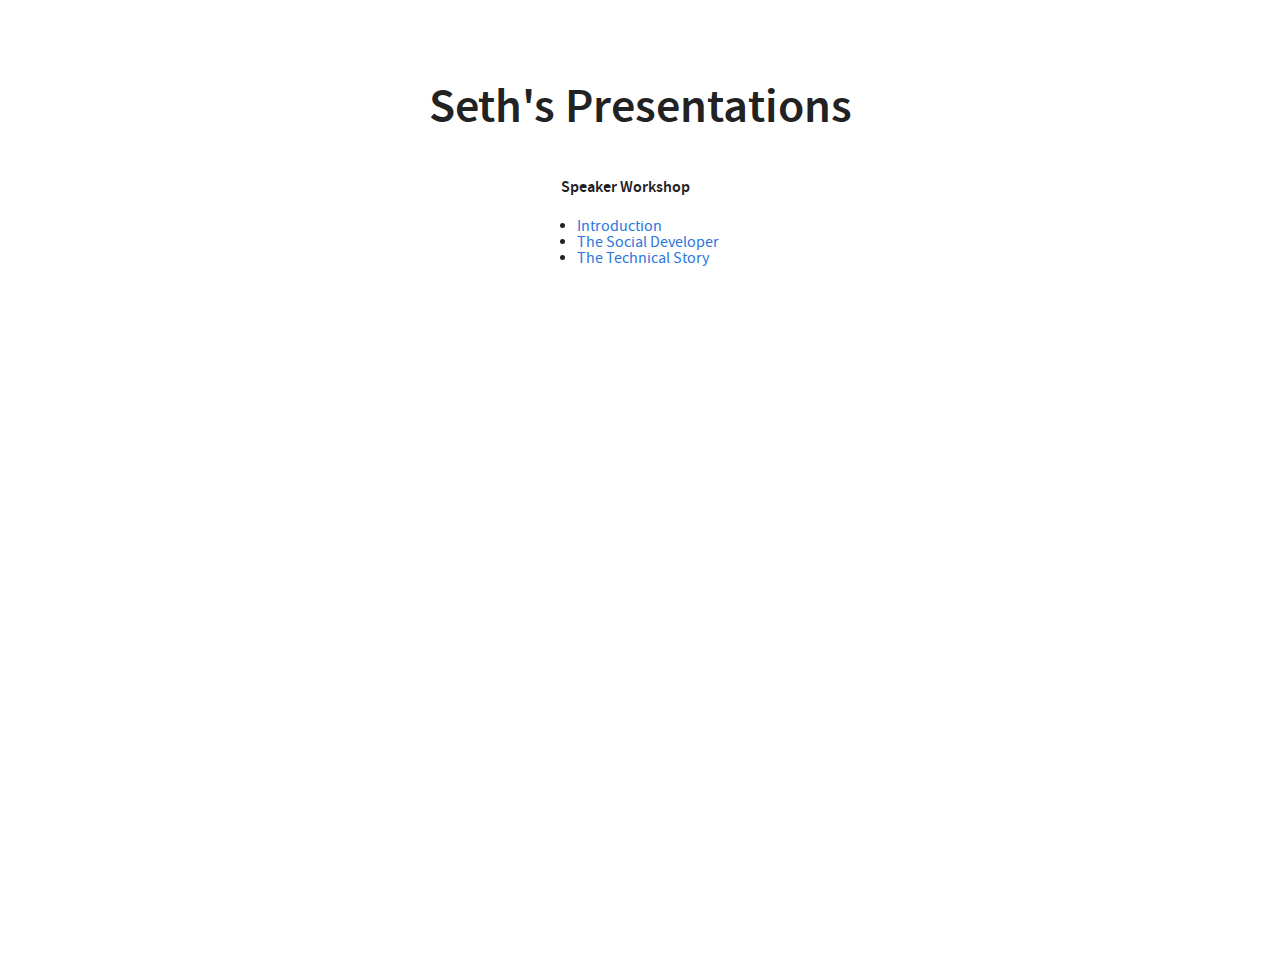
<file: index.html>
<!doctype html>
<html lang="en">
	<head>
		<meta charset="utf-8">
		<title>Seth Juarez Presentation Slides</title>
		<meta name="description" content="Seth Juarez presentations">
		<meta name="author" content="Seth Juarez">
		<meta name="apple-mobile-web-app-capable" content="yes" />
		<meta name="apple-mobile-web-app-status-bar-style" content="black-translucent" />
		<meta name="viewport" content="width=device-width, initial-scale=1.0, maximum-scale=1.0, user-scalable=no">
		<link rel="stylesheet" href="css/reveal.css">
		<link rel="stylesheet" href="css/theme/white.css">
		<link rel="stylesheet" href="css/main.css">

		<!--[if lt IE 9]>
		<script src="lib/js/html5shiv.js"></script>
		<![endif]-->
	</head>
	<body>
		<div class="reveal" id="main" role="main">
			<h1>Seth's Presentations</h1>
			<div class="list">
				<p class="heading">Speaker Workshop</p>
				<ul>
					<li><a href="intro.html">Introduction</a></li>
					<li><a href="social.html">The Social Developer</a></li>
					<li><a href="story.html">The Technical Story</a></li>
				</ul>
			</div>
		</div>
	</body>
</html>
</file>
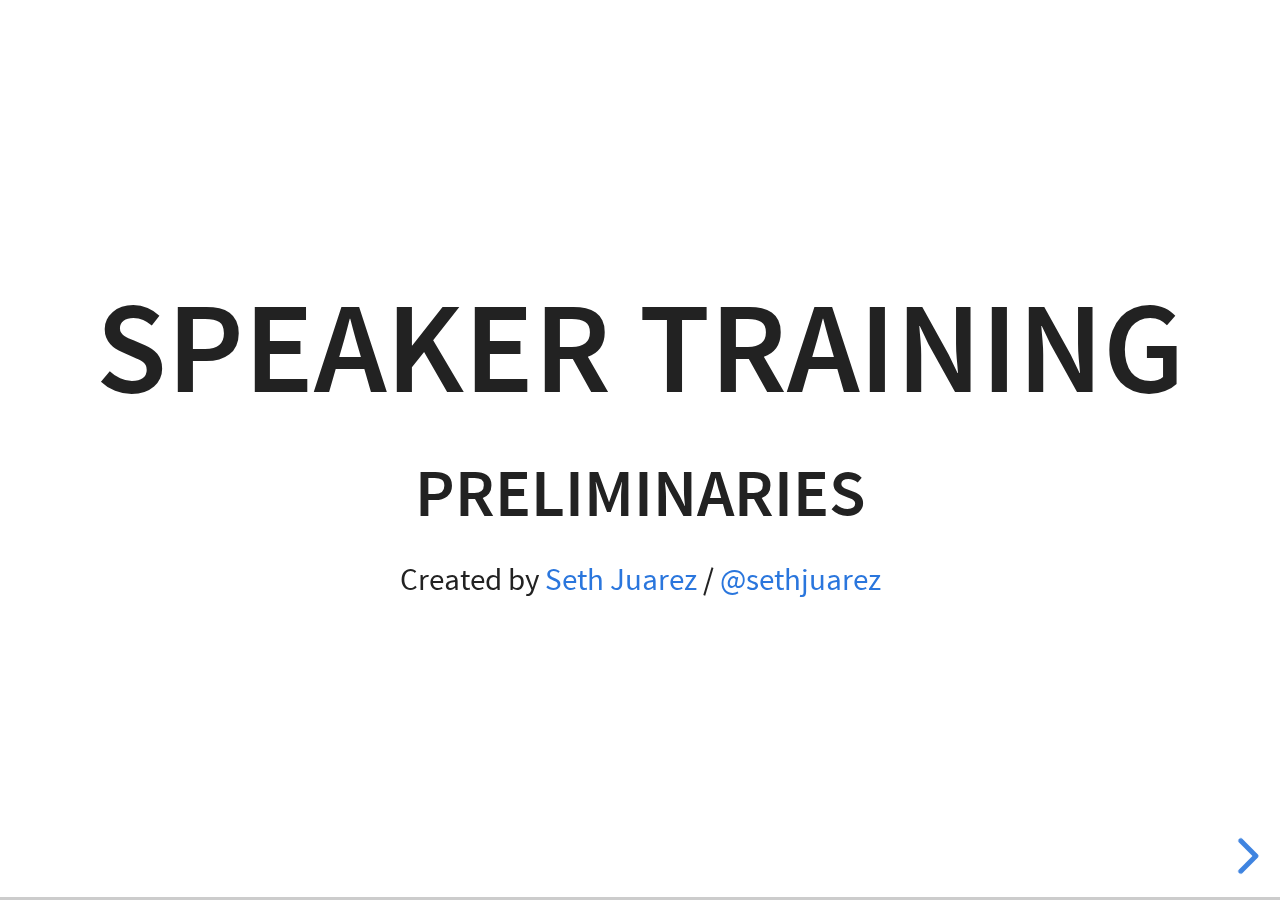
<file: intro.html>
<html>
	<head>
		<link rel="stylesheet" href="css/reveal.css">
		<link rel="stylesheet" href="css/theme/white.css">
	</head>
	<body>
		<div class="reveal">
			<div class="slides">
				<section>
					<h1>Speaker Training</h1>
					<h3>Preliminaries</h3>
					<p>
						<small>Created by <a href="http://sethjuarez.com">Seth Juarez</a> / <a href="http://twitter.com/sethjuarez">@sethjuarez</a></small>
					</p>
				</section>
				<section>
					<blockquote>
						&ldquo;<strong>Strategy</strong> without <strong>tactics</strong> is the 
						slowest route to victory. 
						<strong>Tactics</strong> without <strong>strategy</strong> is the noise before defeat.&rdquo;
					</blockquote>
					<p class="fragment">- Sun Tzu, The Art of War</p>
				</section>
				<section>
					<blockquote>
						The terms tactic and strategy are often confused:
						<span style="color: green;">tactics are the actual means used to gain an objective</span>, 
						while <span style="color: blue;">strategy is the overall campaign plan</span>.
					</blockquote>
					<ul class="fragment">
						<li>strategy - what is your objective</li>
						<li>tactics - how will you achieve your objective?</li>
					</ul>
				</section>
				<section>
						<p><strong>Pen and Paper (Part 1)</strong></p>
					<p><strong>A talk to improve / A talk to create</strong></p>
					<ul>
						<li class="fragment">What is your topic?</li>
						<li class="fragment">How would you describe success?</li>
						<li class="fragment">What ideas do you have?</li>
						<li class="fragment">How would you structure your presentation?</li>
					</ul>
				</section>
				<section>
					<p><strong>Pen and Paper (Part 2)</strong></p>
					<ul>
						<li class="fragment">You will have thoughts/impressions - write them down</li>
						<li class="fragment">Slides are available online</li>
					</ul>
				</section>
				<section>
					<p><strong>Level Set</strong></p>
					<ul>
						<li class="fragment">Safe Environment</li>
						<li class="fragment">Ask Questions</li>
						<li class="fragment">Participate</li>
						<li class="fragment">Uncomfortable Stretch</li>
						<li class="fragment">What do you want to get out of this workshop?</li>
					</ul>
				</section>
				<section>
					<p><strong>Best Talks!!</strong></p>
					<ul>
						<li>What elements did the presentation have that you liked?</li>
						<li>What techniques did the speaker use that sparked interest?</li>
						<li>How did you feel during/after the talk?</li>
						<li>What impressions did you get about the speaker during the talk?</li>
						<li>What impressions did you get about the content during the talk?</li>
					</ul>
				</section>
				<section>
					<p><strong>Other Talks!!</strong></p>
					<ul>
						<li>What elements of the presentation did you dislike?</li>
						<li>What techniques did the speaker use that were potentially irksome?</li>
						<li>How did you feel during/after the talk?</li>
						<li>What impressions did you get about the speaker during the talk?</li>
						<li>What impressions did you get about the content during the talk?</li>							
					</ul>
				</section>
				<section>
					<h1>Questions?</h1>
					<p class="fragment">On to <a href="social.html">The Social Developer</a></p>
				</section>
			</div>
		</div>
		<script src="js/reveal.js"></script>
		<script>
			Reveal.initialize();
		</script>
	</body>
</html>
</file>
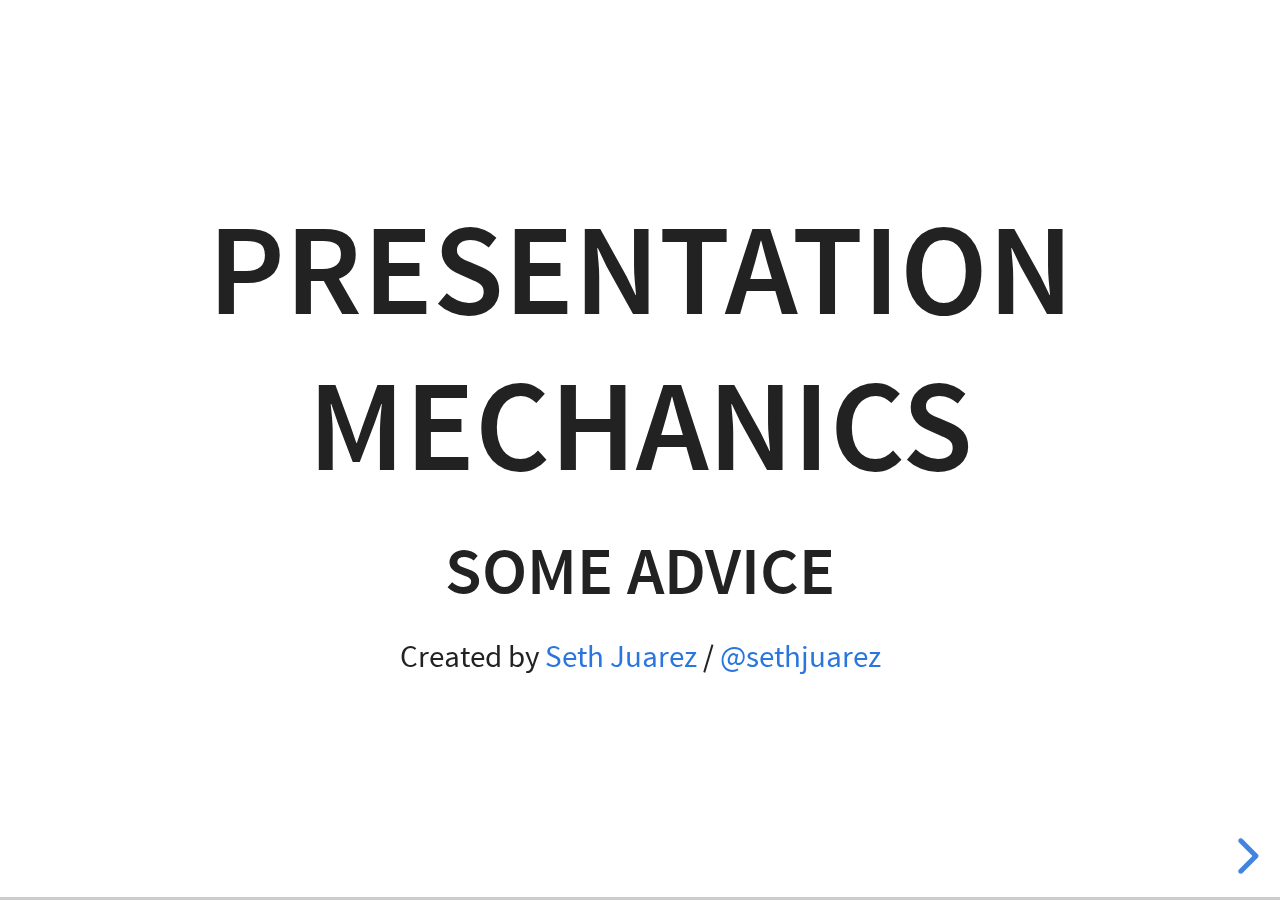
<file: mechanics.html>
<html>
	<head>
		<link rel="stylesheet" href="css/reveal.css">
		<link rel="stylesheet" href="css/theme/white.css">
	</head>
	<body>
		<div class="reveal">
			<div class="slides">
				<section>
					<h1>Presentation Mechanics</h1>
					<h3>Some Advice</h3>
					<p>
						<small>Created by <a href="http://sethjuarez.com">Seth Juarez</a> / <a href="http://twitter.com/sethjuarez">@sethjuarez</a></small>
					</p>
				</section>
				<section>
					<p><strong>advice</strong></p>
					<ul>
						<li class="fragment">be prepared</li>
						<li class="fragment">story in order</li>
						<li class="fragment">practice, practice, practice</li>
						<li class="fragment">make it real</li>
						<li class="fragment">it's a talk</li>
						<li class="fragment">demo gods</li>
						<li class="fragment">you should be excited!</li>
						<li class="fragment">your thoughts?</li>
					</ul>
				</section>
				<section data-background="img/social/opportunity.jpg" data-background-size="642px">
					<div style="background-color: rgba(0, 0, 0, 0.7); color: #fff; padding: 20px; width: 100%">
						<h1 style="color: #fff">practice</h1>
					</div>
				</section>
				<section>
					<h1>Questions?</h1>
				</section>
			</div>
		</div>
		<script src="js/reveal.js"></script>
		<script>
			Reveal.initialize();
		</script>
	</body>
</html>
</file>
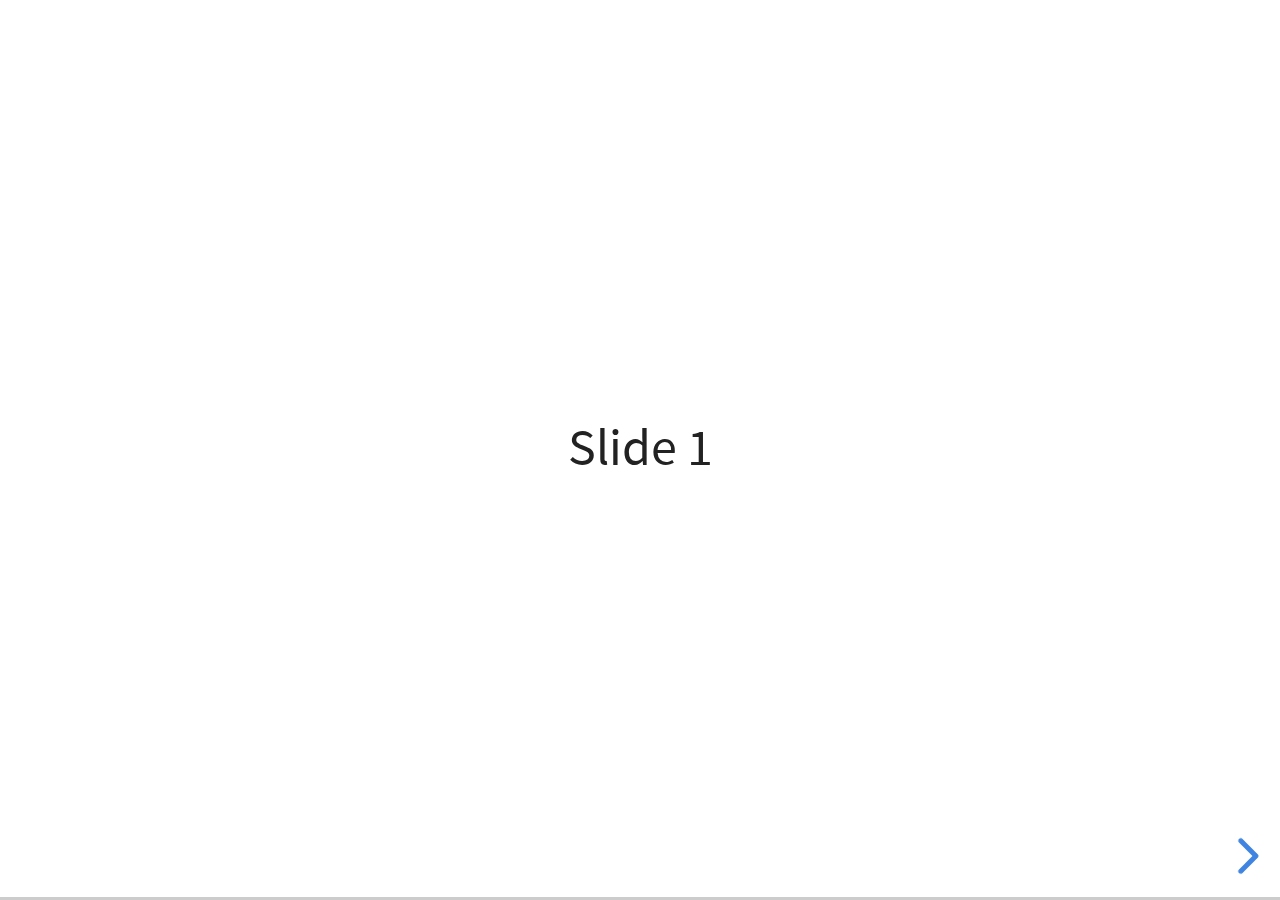
<file: presentation.html>
<html>
	<head>
		<link rel="stylesheet" href="css/reveal.css">
		<link rel="stylesheet" href="css/theme/white.css">
	</head>
	<body>
		<div class="reveal">
			<div class="slides">
				<section>Slide 1</section>
				<section>Slide 2</section>
			</div>
		</div>
		<script src="js/reveal.js"></script>
		<script>
			Reveal.initialize();
		</script>
	</body>
</html>
</file>
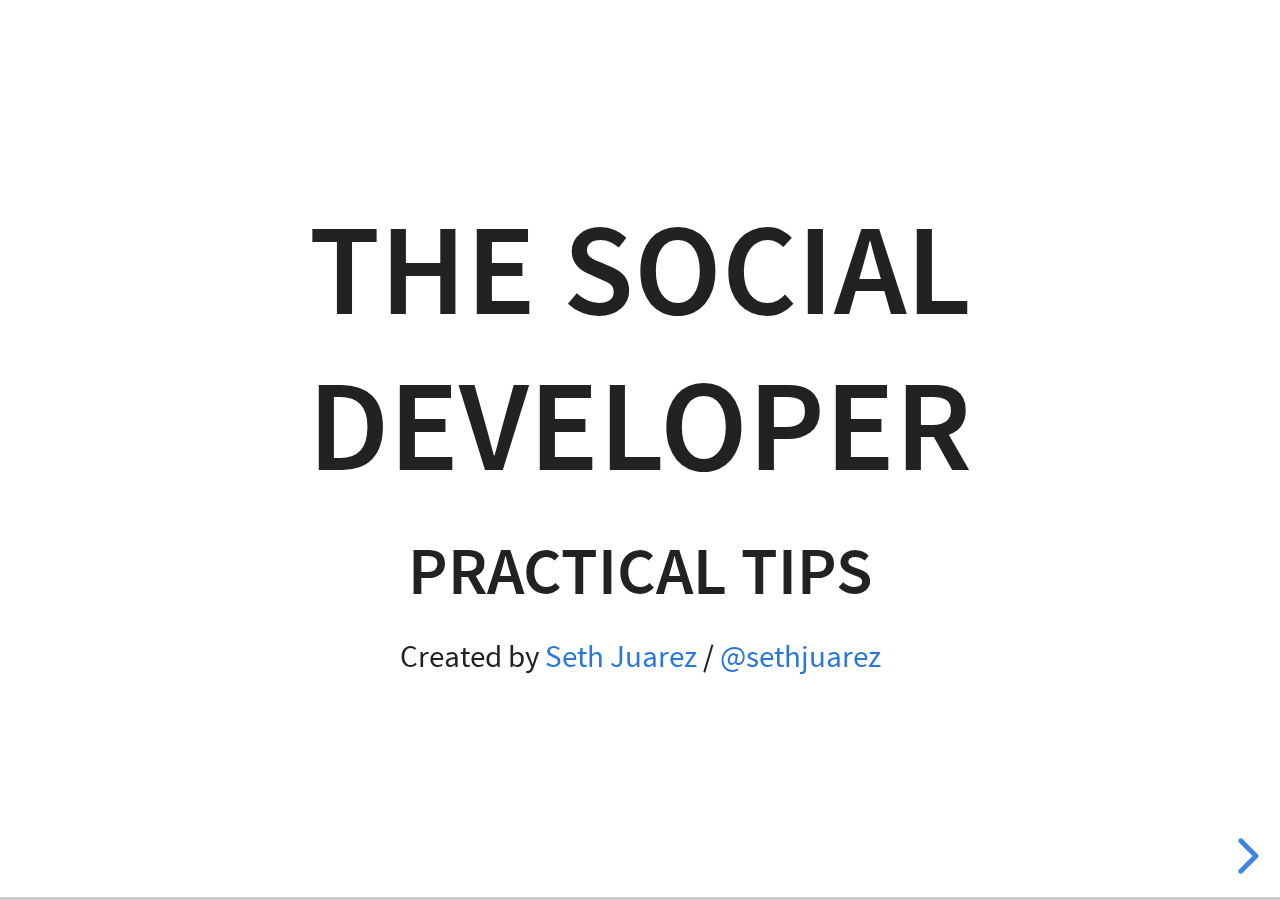
<file: social.html>
<html>
	<head>
		<link rel="stylesheet" href="css/reveal.css">
		<link rel="stylesheet" href="css/theme/white.css">
	</head>
	<body>
		<div class="reveal">
			<div class="slides">
				<!-- Title Slide -->
				<section>
					<h1>The Social Developer</h1>
					<h3>Practical Tips</h3>
					<p>
						<small>Created by <a href="http://sethjuarez.com">Seth Juarez</a> / <a href="http://twitter.com/sethjuarez">@sethjuarez</a></small>
					</p>
				</section>
				<section>
					<p>How would you describe an engaging/social person?</p>
				</section>
				<!--Ned Ryerson -->
				<section data-background-color="#000000">
					<h1 class="fragment"><a href="https://www.youtube.com/watch?v=XqSYC_vwhDg" target="_blank">Ned Ryerson</a></h1>
					<h2 class="fragment">Observations?</h2>
					<aside class="notes">
						Ned Ryerson's attempt to be social
					</aside>
				</section>
				<!--Background -->
				<section data-background="img/social/bus.jpg">
					<div class="fragment" style="background-color: rgba(0, 0, 0, 0.9); color: #fff; padding: 20px; width: 100%">
						<h1 style="color: #fff">The Beginning</h1>
					</div>
					<aside class="notes">
						Bus incident
					</aside>
				</section>
				<!--missionary -->
				<section data-background="img/social/mormon.png" data-background-size="608px">
					<aside class="notes">
						Two years, 365 x 2 x 10/15 = 10,000 
					</aside>
				</section>
				<section>
					<p>now for a little</p>
					<h1>Pep Talk</h1>
				</section>
				<section>
					<p>you are more</p>
					<h1>interesting</h1>
					<p>thank you think</p>
				</section>
				<section>
					<p>others see your</p>
					<h1>strengths</h1>
					<p>more clearly than you do</p>
				</section>
				<section data-background="img/social/confidence.jpg" data-background-size="644px" data-background-color="#f8f8f8">
				</section>
				<section data-background="img/social/people.jpg">
					<div class="fragment" style="background-color: rgba(0, 0, 0, 0.7); color: #fff; padding: 20px; width: 100%">
						<h1 style="color: #fff">what people want</h1>
					</div>
				</section>
				<section>
					<h2>what people want</h2>
					<ul>
						<li class="fragment">...to be <strong>INTERESTING</strong></li>
						<li class="fragment">...to have <strong>VALUE</strong></li>
						<li class="fragment">...to feel <strong>HAPPINESS</strong></li>
					</ul>
				</section>
				<section>
					<p>...to be</p> 
					<h1>interesting</h1>
				</section>
				<section>
					<p>ask meaningful</p>
					<h2>questions</h2>
				</section>
				<section>
					<ul>
						<li>open ended questions</li>
						<li>follow up questions</li>
						<li>maintain eye contact</li>
						<li>listen</li>
						<li>respond</li>
					</ul>
				</section>
				<section data-background="img/social/opportunity.jpg" data-background-size="642px">
					<div class="fragment" style="background-color: rgba(0, 0, 0, 0.7); color: #fff; padding: 20px; width: 100%">
						<h1 style="color: #fff">practice</h1>
					</div>
				</section>
				<section>
					<p>...to have</p> 
					<h1>value</h1>
				</section>
				<section>
					<p>people feel valued when others...</p>
					<ul>
						<li>acknowledge effort</li>
						<li>praise good work</li>
						<li>notice uniqueness</li>
					</ul>
				</section>
				<section data-background="img/social/runners.jpg" data-background-size="640px">
					<div class="fragment" style="background-color: rgba(0, 0, 0, 0.7); color: #fff; padding: 20px; width: 100%">
						<h1 style="color: #fff">practice</h1>
					</div>
				</section>
				<section>
					<p>...to feel</p> 
					<h1>happiness</h1>
				</section>
				<section>
					<p>people love to laugh!</p>
					<ul>
						<li>hyperbole</li>
						<li>awkwardness</li>
						<li>self-deprecation</li>
					</ul>
				</section>
				<section>
					<blockquote>
						&ldquo;With humor, our shortcomings are no longer debilitating weaknesses
						but common bonds that link us together. Think about it. The one trait we all
						share is imperfection. If we laugh at them, the flaws aren't threatening.&rdquo;
					</blockquote>
					<p>- Louise Durham</p>
				</section>
				<section data-background="img/social/bus.jpg">
					<div class="fragment" style="background-color: rgba(0, 0, 0, 0.7); color: #fff; padding: 20px; width: 100%">
						<h1 style="color: #fff">demonstration</h1>
					</div>
				</section>
				<section>
					<h1>CAUTION!</h1>
					<p>two things to keep in mind...</p>
				</section>
				<section data-background="img/social/lifeshort.jpg" data-background-color="#000000">
				<div class="fragment" style="background-color: rgba(255, 255, 255, 0.7); padding: 20px; width: 100%">
						<h1 style="color: #000">don't be fake</h1>
					</div>
				</section>
				<section data-background="img/social/gavinLarge.jpg" data-background-size="800px">
				</section>
				<section data-background="img/social/gavinSmall.jpg" >
					<div class="fragment" style="background-color: rgba(255, 255, 255, 0.7); padding: 20px; width: 100%">
						<h1 style="color: #000">understand context</h1>
					</div>
				</section>
				<section data-background="img/social/pony.jpg">
					<div class="fragment" style="background-color: rgba(255, 255, 255, 0.7); padding: 20px; width: 100%">
						<h2 style="color: #000">understand context</h2>
						<h1 style="color: #000">not change it</h1>
					</div>
				</section>
				<section>
					<h1>Review</h1>
				</section>
				<section>
					<table>
						<thead>
							<tr>
								<th>interesting</th>
								<th>value</th>
								<th>happiness</th>
							</tr>
						</thead>
						<tbody>
							<tr>
								<td>ask good questions</td>
								<td>acknowledge effort</td>
								<td>hyperbole</td>
							</tr>
							<tr>
								<td>maintain eye contact</td>
								<td>praise good work</td>
								<td>awkwardness</td>
							</tr>
							<tr>
								<td>listen and respond</td>
								<td>notice uniqueness</td>
								<td>self-deprecation</td>
							</tr>
						</tbody>
					</table>
				</section>
				<section>
					<ul>
						<li>be real</li>
						<li>understand context</li>
					</ul>
				</section>
				<section data-background="img/social/ned.jpg">
					<div class="fragment" style="background-color: rgba(255, 255, 255, 0.7); padding: 20px; width: 100%">
						<h1 style="color: #000">where did Ned go wrong?</h1>
					</div>
				</section>
				<section data-background="img/social/ned.jpg">
					<div style="background-color: rgba(255, 255, 255, 0.7); padding: 20px; width: 100%">
						<h1 style="color: #000">it's not about you</h1>
					</div>
				</section>
				<section>
					<h1>Questions?</h1>
					<p class="fragment">On to <a href="story.html">The Technical Story</a></p>
				</section>
			</div>
		</div>
		<script src="js/reveal.js"></script>
		<script>
			Reveal.initialize();
		</script>
	</body>
</html>
</file>
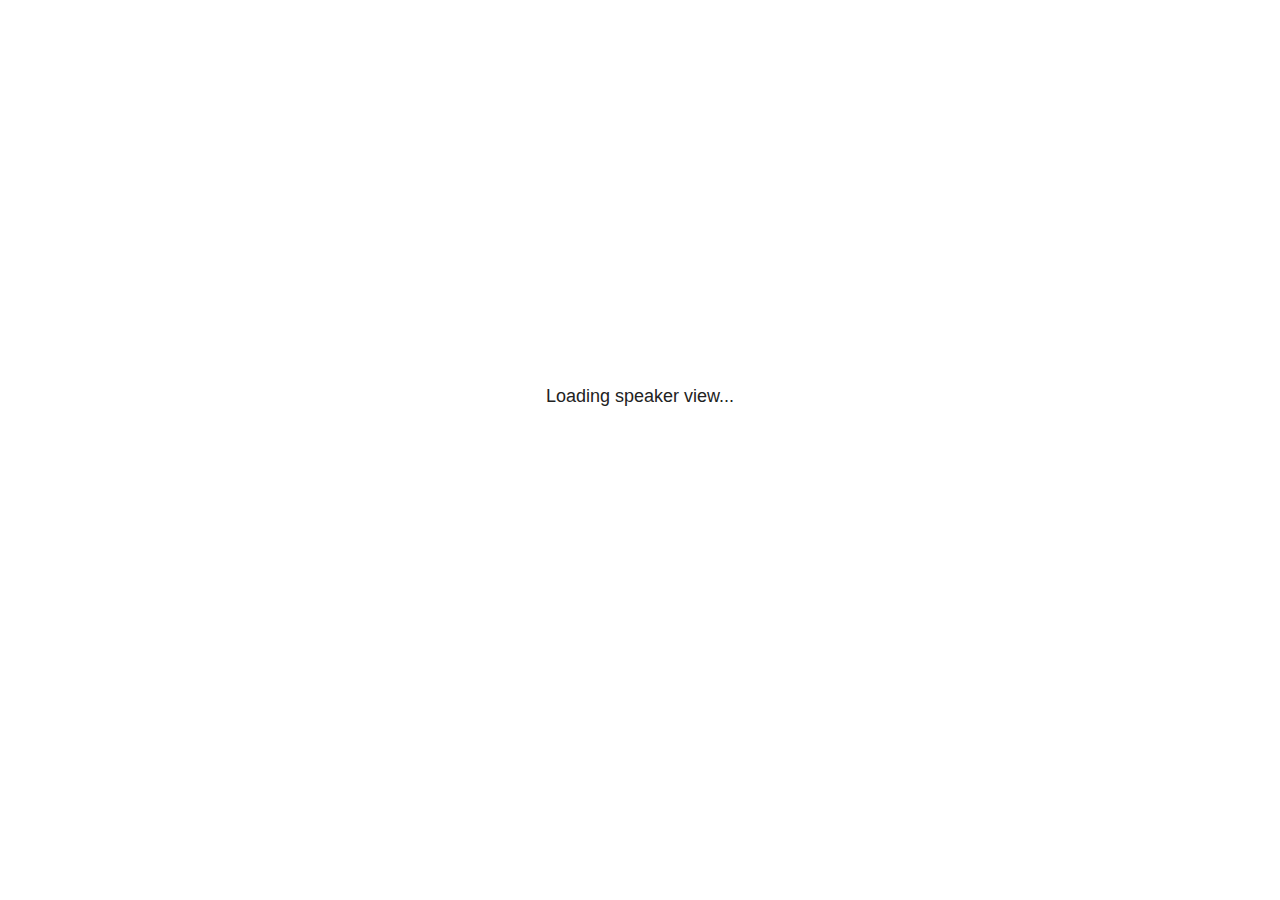
<file: plugin/notes/notes.html>
<!doctype html>
<html lang="en">
	<head>
		<meta charset="utf-8">

		<title>reveal.js - Slide Notes</title>

		<style>
			body {
				font-family: Helvetica;
				font-size: 18px;
			}

			#current-slide,
			#upcoming-slide,
			#speaker-controls {
				padding: 6px;
				box-sizing: border-box;
				-moz-box-sizing: border-box;
			}

			#current-slide iframe,
			#upcoming-slide iframe {
				width: 100%;
				height: 100%;
				border: 1px solid #ddd;
			}

			#current-slide .label,
			#upcoming-slide .label {
				position: absolute;
				top: 10px;
				left: 10px;
				z-index: 2;
			}

			#connection-status {
				position: absolute;
				top: 0;
				left: 0;
				width: 100%;
				height: 100%;
				z-index: 20;
				padding: 30% 20% 20% 20%;
				font-size: 18px;
				color: #222;
				background: #fff;
				text-align: center;
				box-sizing: border-box;
				line-height: 1.4;
			}

			.overlay-element {
				height: 34px;
				line-height: 34px;
				padding: 0 10px;
				text-shadow: none;
				background: rgba( 220, 220, 220, 0.8 );
				color: #222;
				font-size: 14px;
			}

			.overlay-element.interactive:hover {
				background: rgba( 220, 220, 220, 1 );
			}

			#current-slide {
				position: absolute;
				width: 60%;
				height: 100%;
				top: 0;
				left: 0;
				padding-right: 0;
			}

			#upcoming-slide {
				position: absolute;
				width: 40%;
				height: 40%;
				right: 0;
				top: 0;
			}

			/* Speaker controls */
			#speaker-controls {
				position: absolute;
				top: 40%;
				right: 0;
				width: 40%;
				height: 60%;
				overflow: auto;
				font-size: 18px;
			}

				.speaker-controls-time.hidden,
				.speaker-controls-notes.hidden {
					display: none;
				}

				.speaker-controls-time .label,
				.speaker-controls-pace .label,
				.speaker-controls-notes .label {
					text-transform: uppercase;
					font-weight: normal;
					font-size: 0.66em;
					color: #666;
					margin: 0;
				}

				.speaker-controls-time, .speaker-controls-pace {
					border-bottom: 1px solid rgba( 200, 200, 200, 0.5 );
					margin-bottom: 10px;
					padding: 10px 16px;
					padding-bottom: 20px;
					cursor: pointer;
				}

				.speaker-controls-time .reset-button {
					opacity: 0;
					float: right;
					color: #666;
					text-decoration: none;
				}
				.speaker-controls-time:hover .reset-button {
					opacity: 1;
				}

				.speaker-controls-time .timer,
				.speaker-controls-time .clock {
					width: 50%;
				}

				.speaker-controls-time .timer,
				.speaker-controls-time .clock,
				.speaker-controls-time .pacing .hours-value,
				.speaker-controls-time .pacing .minutes-value,
				.speaker-controls-time .pacing .seconds-value {
					font-size: 1.9em;
				}

				.speaker-controls-time .timer {
					float: left;
				}

				.speaker-controls-time .clock {
					float: right;
					text-align: right;
				}

				.speaker-controls-time span.mute {
					opacity: 0.3;
				}

				.speaker-controls-time .pacing-title {
					margin-top: 5px;
				}

				.speaker-controls-time .pacing.ahead {
					color: blue;
				}

				.speaker-controls-time .pacing.on-track {
					color: green;
				}

				.speaker-controls-time .pacing.behind {
					color: red;
				}

				.speaker-controls-notes {
					padding: 10px 16px;
				}

				.speaker-controls-notes .value {
					margin-top: 5px;
					line-height: 1.4;
					font-size: 1.2em;
				}

			/* Layout selector */
			#speaker-layout {
				position: absolute;
				top: 10px;
				right: 10px;
				color: #222;
				z-index: 10;
			}
				#speaker-layout select {
					position: absolute;
					width: 100%;
					height: 100%;
					top: 0;
					left: 0;
					border: 0;
					box-shadow: 0;
					cursor: pointer;
					opacity: 0;

					font-size: 1em;
					background-color: transparent;

					-moz-appearance: none;
					-webkit-appearance: none;
					-webkit-tap-highlight-color: rgba(0, 0, 0, 0);
				}

				#speaker-layout select:focus {
					outline: none;
					box-shadow: none;
				}

			.clear {
				clear: both;
			}

			/* Speaker layout: Wide */
			body[data-speaker-layout="wide"] #current-slide,
			body[data-speaker-layout="wide"] #upcoming-slide {
				width: 50%;
				height: 45%;
				padding: 6px;
			}

			body[data-speaker-layout="wide"] #current-slide {
				top: 0;
				left: 0;
			}

			body[data-speaker-layout="wide"] #upcoming-slide {
				top: 0;
				left: 50%;
			}

			body[data-speaker-layout="wide"] #speaker-controls {
				top: 45%;
				left: 0;
				width: 100%;
				height: 50%;
				font-size: 1.25em;
			}

			/* Speaker layout: Tall */
			body[data-speaker-layout="tall"] #current-slide,
			body[data-speaker-layout="tall"] #upcoming-slide {
				width: 45%;
				height: 50%;
				padding: 6px;
			}

			body[data-speaker-layout="tall"] #current-slide {
				top: 0;
				left: 0;
			}

			body[data-speaker-layout="tall"] #upcoming-slide {
				top: 50%;
				left: 0;
			}

			body[data-speaker-layout="tall"] #speaker-controls {
				padding-top: 40px;
				top: 0;
				left: 45%;
				width: 55%;
				height: 100%;
				font-size: 1.25em;
			}

			/* Speaker layout: Notes only */
			body[data-speaker-layout="notes-only"] #current-slide,
			body[data-speaker-layout="notes-only"] #upcoming-slide {
				display: none;
			}

			body[data-speaker-layout="notes-only"] #speaker-controls {
				padding-top: 40px;
				top: 0;
				left: 0;
				width: 100%;
				height: 100%;
				font-size: 1.25em;
			}

			@media screen and (max-width: 1080px) {
				body[data-speaker-layout="default"] #speaker-controls {
					font-size: 16px;
				}
			}

			@media screen and (max-width: 900px) {
				body[data-speaker-layout="default"] #speaker-controls {
					font-size: 14px;
				}
			}

			@media screen and (max-width: 800px) {
				body[data-speaker-layout="default"] #speaker-controls {
					font-size: 12px;
				}
			}

		</style>
	</head>

	<body>

		<div id="connection-status">Loading speaker view...</div>

		<div id="current-slide"></div>
		<div id="upcoming-slide"><span class="overlay-element label">Upcoming</span></div>
		<div id="speaker-controls">
			<div class="speaker-controls-time">
				<h4 class="label">Time <span class="reset-button">Click to Reset</span></h4>
				<div class="clock">
					<span class="clock-value">0:00 AM</span>
				</div>
				<div class="timer">
					<span class="hours-value">00</span><span class="minutes-value">:00</span><span class="seconds-value">:00</span>
				</div>
				<div class="clear"></div>

				<h4 class="label pacing-title" style="display: none">Pacing – Time to finish current slide</h4>
				<div class="pacing" style="display: none">
					<span class="hours-value">00</span><span class="minutes-value">:00</span><span class="seconds-value">:00</span>
				</div>
			</div>

			<div class="speaker-controls-notes hidden">
				<h4 class="label">Notes</h4>
				<div class="value"></div>
			</div>
		</div>
		<div id="speaker-layout" class="overlay-element interactive">
			<span class="speaker-layout-label"></span>
			<select class="speaker-layout-dropdown"></select>
		</div>

		<script src="../../plugin/markdown/marked.js"></script>
		<script>

			(function() {

				var notes,
					notesValue,
					currentState,
					currentSlide,
					upcomingSlide,
					layoutLabel,
					layoutDropdown,
					connected = false;

				var SPEAKER_LAYOUTS = {
					'default': 'Default',
					'wide': 'Wide',
					'tall': 'Tall',
					'notes-only': 'Notes only'
				};

				setupLayout();

				var connectionStatus = document.querySelector( '#connection-status' );
				var connectionTimeout = setTimeout( function() {
					connectionStatus.innerHTML = 'Error connecting to main window.<br>Please try closing and reopening the speaker view.';
				}, 5000 );

				window.addEventListener( 'message', function( event ) {

					clearTimeout( connectionTimeout );
					connectionStatus.style.display = 'none';

					var data = JSON.parse( event.data );

					// The overview mode is only useful to the reveal.js instance
					// where navigation occurs so we don't sync it
					if( data.state ) delete data.state.overview;

					// Messages sent by the notes plugin inside of the main window
					if( data && data.namespace === 'reveal-notes' ) {
						if( data.type === 'connect' ) {
							handleConnectMessage( data );
						}
						else if( data.type === 'state' ) {
							handleStateMessage( data );
						}
					}
					// Messages sent by the reveal.js inside of the current slide preview
					else if( data && data.namespace === 'reveal' ) {
						if( /ready/.test( data.eventName ) ) {
							// Send a message back to notify that the handshake is complete
							window.opener.postMessage( JSON.stringify({ namespace: 'reveal-notes', type: 'connected'} ), '*' );
						}
						else if( /slidechanged|fragmentshown|fragmenthidden|paused|resumed/.test( data.eventName ) && currentState !== JSON.stringify( data.state ) ) {

							window.opener.postMessage( JSON.stringify({ method: 'setState', args: [ data.state ]} ), '*' );

						}
					}

				} );

				/**
				 * Called when the main window is trying to establish a
				 * connection.
				 */
				function handleConnectMessage( data ) {

					if( connected === false ) {
						connected = true;

						setupIframes( data );
						setupKeyboard();
						setupNotes();
						setupTimer();
					}

				}

				/**
				 * Called when the main window sends an updated state.
				 */
				function handleStateMessage( data ) {

					// Store the most recently set state to avoid circular loops
					// applying the same state
					currentState = JSON.stringify( data.state );

					// No need for updating the notes in case of fragment changes
					if ( data.notes ) {
						notes.classList.remove( 'hidden' );
						notesValue.style.whiteSpace = data.whitespace;
						if( data.markdown ) {
							notesValue.innerHTML = marked( data.notes );
						}
						else {
							notesValue.innerHTML = data.notes;
						}
					}
					else {
						notes.classList.add( 'hidden' );
					}

					// Update the note slides
					currentSlide.contentWindow.postMessage( JSON.stringify({ method: 'setState', args: [ data.state ] }), '*' );
					upcomingSlide.contentWindow.postMessage( JSON.stringify({ method: 'setState', args: [ data.state ] }), '*' );
					upcomingSlide.contentWindow.postMessage( JSON.stringify({ method: 'next' }), '*' );

				}

				// Limit to max one state update per X ms
				handleStateMessage = debounce( handleStateMessage, 200 );

				/**
				 * Forward keyboard events to the current slide window.
				 * This enables keyboard events to work even if focus
				 * isn't set on the current slide iframe.
				 *
				 * Block F5 default handling, it reloads and disconnects
				 * the speaker notes window.
				 */
				function setupKeyboard() {

					document.addEventListener( 'keydown', function( event ) {
						if( event.keyCode === 116 || ( event.metaKey && event.keyCode === 82 ) ) {
							event.preventDefault();
							return false;
						}
						currentSlide.contentWindow.postMessage( JSON.stringify({ method: 'triggerKey', args: [ event.keyCode ] }), '*' );
					} );

				}

				/**
				 * Creates the preview iframes.
				 */
				function setupIframes( data ) {

					var params = [
						'receiver',
						'progress=false',
						'history=false',
						'transition=none',
						'autoSlide=0',
						'backgroundTransition=none'
					].join( '&' );

					var urlSeparator = /\?/.test(data.url) ? '&' : '?';
					var hash = '#/' + data.state.indexh + '/' + data.state.indexv;
					var currentURL = data.url + urlSeparator + params + '&postMessageEvents=true' + hash;
					var upcomingURL = data.url + urlSeparator + params + '&controls=false' + hash;

					currentSlide = document.createElement( 'iframe' );
					currentSlide.setAttribute( 'width', 1280 );
					currentSlide.setAttribute( 'height', 1024 );
					currentSlide.setAttribute( 'src', currentURL );
					document.querySelector( '#current-slide' ).appendChild( currentSlide );

					upcomingSlide = document.createElement( 'iframe' );
					upcomingSlide.setAttribute( 'width', 640 );
					upcomingSlide.setAttribute( 'height', 512 );
					upcomingSlide.setAttribute( 'src', upcomingURL );
					document.querySelector( '#upcoming-slide' ).appendChild( upcomingSlide );

				}

				/**
				 * Setup the notes UI.
				 */
				function setupNotes() {

					notes = document.querySelector( '.speaker-controls-notes' );
					notesValue = document.querySelector( '.speaker-controls-notes .value' );

				}

				function getTimings() {

					var slides = Reveal.getSlides();
					var defaultTiming = Reveal.getConfig().defaultTiming;
					if (defaultTiming == null) {
						return null;
					}
					var timings = [];
					for ( var i in slides ) {
						var slide = slides[i];
						var timing = defaultTiming;
						if( slide.hasAttribute( 'data-timing' )) {
							var t = slide.getAttribute( 'data-timing' );
							timing = parseInt(t);
							if( isNaN(timing) ) {
								console.warn("Could not parse timing '" + t + "' of slide " + i + "; using default of " + defaultTiming);
								timing = defaultTiming;
							}
						}
						timings.push(timing);
					}
					return timings;

				}

				/**
				 * Return the number of seconds allocated for presenting
				 * all slides up to and including this one.
				 */
				function getTimeAllocated(timings) {

					var slides = Reveal.getSlides();
					var allocated = 0;
					var currentSlide = Reveal.getSlidePastCount();
					for (var i in slides.slice(0, currentSlide + 1)) {
						allocated += timings[i];
					}
					return allocated;

				}

				/**
				 * Create the timer and clock and start updating them
				 * at an interval.
				 */
				function setupTimer() {

					var start = new Date(),
					timeEl = document.querySelector( '.speaker-controls-time' ),
					clockEl = timeEl.querySelector( '.clock-value' ),
					hoursEl = timeEl.querySelector( '.hours-value' ),
					minutesEl = timeEl.querySelector( '.minutes-value' ),
					secondsEl = timeEl.querySelector( '.seconds-value' ),
					pacingTitleEl = timeEl.querySelector( '.pacing-title' ),
					pacingEl = timeEl.querySelector( '.pacing' ),
					pacingHoursEl = pacingEl.querySelector( '.hours-value' ),
					pacingMinutesEl = pacingEl.querySelector( '.minutes-value' ),
					pacingSecondsEl = pacingEl.querySelector( '.seconds-value' );

					var timings = getTimings();
					if (timings !== null) {
						pacingTitleEl.style.removeProperty('display');
						pacingEl.style.removeProperty('display');
					}

					function _displayTime( hrEl, minEl, secEl, time) {

						var sign = Math.sign(time) == -1 ? "-" : "";
						time = Math.abs(Math.round(time / 1000));
						var seconds = time % 60;
						var minutes = Math.floor( time / 60 ) % 60 ;
						var hours = Math.floor( time / ( 60 * 60 )) ;
						hrEl.innerHTML = sign + zeroPadInteger( hours );
						if (hours == 0) {
							hrEl.classList.add( 'mute' );
						}
						else {
							hrEl.classList.remove( 'mute' );
						}
						minEl.innerHTML = ':' + zeroPadInteger( minutes );
						if (hours == 0 && minutes == 0) {
							minEl.classList.add( 'mute' );
						}
						else {
							minEl.classList.remove( 'mute' );
						}
						secEl.innerHTML = ':' + zeroPadInteger( seconds );
					}

					function _updateTimer() {

						var diff, hours, minutes, seconds,
						now = new Date();

						diff = now.getTime() - start.getTime();

						clockEl.innerHTML = now.toLocaleTimeString( 'en-US', { hour12: true, hour: '2-digit', minute:'2-digit' } );
						_displayTime( hoursEl, minutesEl, secondsEl, diff );
						if (timings !== null) {
							_updatePacing(diff);
						}

					}

					function _updatePacing(diff) {

						var slideEndTiming = getTimeAllocated(timings) * 1000;
						var currentSlide = Reveal.getSlidePastCount();
						var currentSlideTiming = timings[currentSlide] * 1000;
						var timeLeftCurrentSlide = slideEndTiming - diff;
						if (timeLeftCurrentSlide < 0) {
							pacingEl.className = 'pacing behind';
						}
						else if (timeLeftCurrentSlide < currentSlideTiming) {
							pacingEl.className = 'pacing on-track';
						}
						else {
							pacingEl.className = 'pacing ahead';
						}
						_displayTime( pacingHoursEl, pacingMinutesEl, pacingSecondsEl, timeLeftCurrentSlide );

					}

					// Update once directly
					_updateTimer();

					// Then update every second
					setInterval( _updateTimer, 1000 );

					function _resetTimer() {

						if (timings == null) {
							start = new Date();
						}
						else {
							// Reset timer to beginning of current slide
							var slideEndTiming = getTimeAllocated(timings) * 1000;
							var currentSlide = Reveal.getSlidePastCount();
							var currentSlideTiming = timings[currentSlide] * 1000;
							var previousSlidesTiming = slideEndTiming - currentSlideTiming;
							var now = new Date();
							start = new Date(now.getTime() - previousSlidesTiming);
						}
						_updateTimer();

					}

					timeEl.addEventListener( 'click', function() {
						_resetTimer();
						return false;
					} );

				}

				/**
				 * Sets up the speaker view layout and layout selector.
				 */
				function setupLayout() {

					layoutDropdown = document.querySelector( '.speaker-layout-dropdown' );
					layoutLabel = document.querySelector( '.speaker-layout-label' );

					// Render the list of available layouts
					for( var id in SPEAKER_LAYOUTS ) {
						var option = document.createElement( 'option' );
						option.setAttribute( 'value', id );
						option.textContent = SPEAKER_LAYOUTS[ id ];
						layoutDropdown.appendChild( option );
					}

					// Monitor the dropdown for changes
					layoutDropdown.addEventListener( 'change', function( event ) {

						setLayout( layoutDropdown.value );

					}, false );

					// Restore any currently persisted layout
					setLayout( getLayout() );

				}

				/**
				 * Sets a new speaker view layout. The layout is persisted
				 * in local storage.
				 */
				function setLayout( value ) {

					var title = SPEAKER_LAYOUTS[ value ];

					layoutLabel.innerHTML = 'Layout' + ( title ? ( ': ' + title ) : '' );
					layoutDropdown.value = value;

					document.body.setAttribute( 'data-speaker-layout', value );

					// Persist locally
					if( supportsLocalStorage() ) {
						window.localStorage.setItem( 'reveal-speaker-layout', value );
					}

				}

				/**
				 * Returns the ID of the most recently set speaker layout
				 * or our default layout if none has been set.
				 */
				function getLayout() {

					if( supportsLocalStorage() ) {
						var layout = window.localStorage.getItem( 'reveal-speaker-layout' );
						if( layout ) {
							return layout;
						}
					}

					// Default to the first record in the layouts hash
					for( var id in SPEAKER_LAYOUTS ) {
						return id;
					}

				}

				function supportsLocalStorage() {

					try {
						localStorage.setItem('test', 'test');
						localStorage.removeItem('test');
						return true;
					}
					catch( e ) {
						return false;
					}

				}

				function zeroPadInteger( num ) {

					var str = '00' + parseInt( num );
					return str.substring( str.length - 2 );

				}

				/**
				 * Limits the frequency at which a function can be called.
				 */
				function debounce( fn, ms ) {

					var lastTime = 0,
						timeout;

					return function() {

						var args = arguments;
						var context = this;

						clearTimeout( timeout );

						var timeSinceLastCall = Date.now() - lastTime;
						if( timeSinceLastCall > ms ) {
							fn.apply( context, args );
							lastTime = Date.now();
						}
						else {
							timeout = setTimeout( function() {
								fn.apply( context, args );
								lastTime = Date.now();
							}, ms - timeSinceLastCall );
						}

					}

				}

			})();

		</script>
	</body>
</html>
</file>
<file: css/theme/white.css>
/**
 * White theme for reveal.js. This is the opposite of the 'black' theme.
 *
 * By Hakim El Hattab, http://hakim.se
 */
@import url(../../lib/font/source-sans-pro/source-sans-pro.css);
section.has-dark-background, section.has-dark-background h1, section.has-dark-background h2, section.has-dark-background h3, section.has-dark-background h4, section.has-dark-background h5, section.has-dark-background h6 {
  color: #fff; }

/*********************************************
 * GLOBAL STYLES
 *********************************************/
body {
  background: #fff;
  background-color: #fff; }

.reveal {
  font-family: "Source Sans Pro", Helvetica, sans-serif;
  font-size: 42px;
  font-weight: normal;
  color: #222; }

::selection {
  color: #fff;
  background: #98bdef;
  text-shadow: none; }

::-moz-selection {
  color: #fff;
  background: #98bdef;
  text-shadow: none; }

.reveal .slides section,
.reveal .slides section > section {
  line-height: 1.3;
  font-weight: inherit; }

/*********************************************
 * HEADERS
 *********************************************/
.reveal h1,
.reveal h2,
.reveal h3,
.reveal h4,
.reveal h5,
.reveal h6 {
  margin: 0 0 20px 0;
  color: #222;
  font-family: "Source Sans Pro", Helvetica, sans-serif;
  font-weight: 600;
  line-height: 1.2;
  letter-spacing: normal;
  text-transform: uppercase;
  text-shadow: none;
  word-wrap: break-word; }

.reveal h1 {
  font-size: 2.5em; }

.reveal h2 {
  font-size: 1.6em; }

.reveal h3 {
  font-size: 1.3em; }

.reveal h4 {
  font-size: 1em; }

.reveal h1 {
  text-shadow: none; }

/*********************************************
 * OTHER
 *********************************************/
.reveal p {
  margin: 20px 0;
  line-height: 1.3; }

/* Ensure certain elements are never larger than the slide itself */
.reveal img,
.reveal video,
.reveal iframe {
  max-width: 95%;
  max-height: 95%; }

.reveal strong,
.reveal b {
  font-weight: bold; }

.reveal em {
  font-style: italic; }

.reveal ol,
.reveal dl,
.reveal ul {
  display: inline-block;
  text-align: left;
  margin: 0 0 0 1em; }

.reveal ol {
  list-style-type: decimal; }

.reveal ul {
  list-style-type: disc; }

.reveal ul ul {
  list-style-type: square; }

.reveal ul ul ul {
  list-style-type: circle; }

.reveal ul ul,
.reveal ul ol,
.reveal ol ol,
.reveal ol ul {
  display: block;
  margin-left: 40px; }

.reveal dt {
  font-weight: bold; }

.reveal dd {
  margin-left: 40px; }

.reveal blockquote {
  display: block;
  position: relative;
  width: 70%;
  margin: 20px auto;
  padding: 5px;
  font-style: italic;
  background: rgba(255, 255, 255, 0.05);
  box-shadow: 0px 0px 2px rgba(0, 0, 0, 0.2); }

.reveal blockquote p:first-child,
.reveal blockquote p:last-child {
  display: inline-block; }

.reveal q {
  font-style: italic; }

.reveal pre {
  display: block;
  position: relative;
  width: 90%;
  margin: 20px auto;
  text-align: left;
  font-size: 0.55em;
  font-family: monospace;
  line-height: 1.2em;
  word-wrap: break-word;
  box-shadow: 0px 0px 6px rgba(0, 0, 0, 0.3); }

.reveal code {
  font-family: monospace;
  text-transform: none; }

.reveal pre code {
  display: block;
  padding: 5px;
  overflow: auto;
  max-height: 400px;
  word-wrap: normal; }

.reveal table {
  margin: auto;
  border-collapse: collapse;
  border-spacing: 0; }

.reveal table th {
  font-weight: bold; }

.reveal table th,
.reveal table td {
  text-align: left;
  padding: 0.2em 0.5em 0.2em 0.5em;
  border-bottom: 1px solid; }

.reveal table th[align="center"],
.reveal table td[align="center"] {
  text-align: center; }

.reveal table th[align="right"],
.reveal table td[align="right"] {
  text-align: right; }

.reveal table tbody tr:last-child th,
.reveal table tbody tr:last-child td {
  border-bottom: none; }

.reveal sup {
  vertical-align: super;
  font-size: smaller; }

.reveal sub {
  vertical-align: sub;
  font-size: smaller; }

.reveal small {
  display: inline-block;
  font-size: 0.6em;
  line-height: 1.2em;
  vertical-align: top; }

.reveal small * {
  vertical-align: top; }

/*********************************************
 * LINKS
 *********************************************/
.reveal a {
  color: #2a76dd;
  text-decoration: none;
  -webkit-transition: color .15s ease;
  -moz-transition: color .15s ease;
  transition: color .15s ease; }

.reveal a:hover {
  color: #6ca0e8;
  text-shadow: none;
  border: none; }

.reveal .roll span:after {
  color: #fff;
  background: #1a53a1; }

/*********************************************
 * IMAGES
 *********************************************/
.reveal section img {
  margin: 15px 0px;
  background: rgba(255, 255, 255, 0.12);
  border: 4px solid #222;
  box-shadow: 0 0 10px rgba(0, 0, 0, 0.15); }

.reveal section img.plain {
  border: 0;
  box-shadow: none; }

.reveal a img {
  -webkit-transition: all .15s linear;
  -moz-transition: all .15s linear;
  transition: all .15s linear; }

.reveal a:hover img {
  background: rgba(255, 255, 255, 0.2);
  border-color: #2a76dd;
  box-shadow: 0 0 20px rgba(0, 0, 0, 0.55); }

/*********************************************
 * NAVIGATION CONTROLS
 *********************************************/
.reveal .controls {
  color: #2a76dd; }

/*********************************************
 * PROGRESS BAR
 *********************************************/
.reveal .progress {
  background: rgba(0, 0, 0, 0.2);
  color: #2a76dd; }

.reveal .progress span {
  -webkit-transition: width 800ms cubic-bezier(0.26, 0.86, 0.44, 0.985);
  -moz-transition: width 800ms cubic-bezier(0.26, 0.86, 0.44, 0.985);
  transition: width 800ms cubic-bezier(0.26, 0.86, 0.44, 0.985); }

/*********************************************
 * PRINT BACKGROUND
 *********************************************/
@media print {
  .backgrounds {
    background-color: #fff; } }
</file>
<file: css/main.css>
/**
 * A simple CSS file for the index.html page by Arty-chan
 * see: https://github.com/Arty-chan/presentations/blob/gh-pages/css/mainpage.css
 */
.reveal { font-size: 1em;}

.reveal h1,
.reveal h2 {
  text-transform: none;
  text-align: center;
  font-size: 3em;
}
#main {
	width: 100%;
	text-align: center;
	margin-top: 5em;
}
.list {
	display: inline-block;
	text-align: left;
}
.list li {
	padding-left: 1em;
	text-indent: -1em;
}

.list p.heading {
    font-weight: bold;
}
</file>
